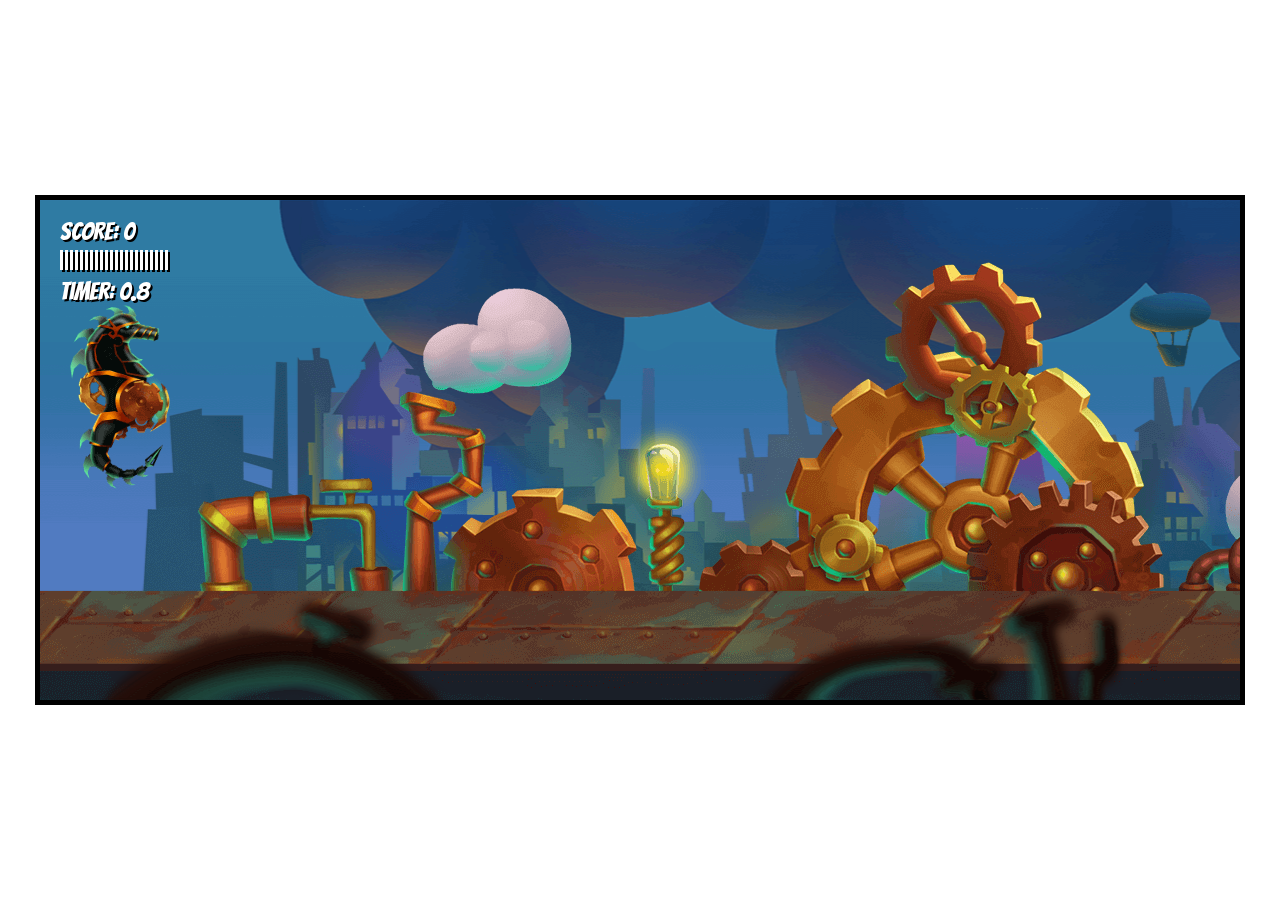
<file: JS GAME/index.html>
<!DOCTYPE html>
<html lang="en">
<head>
    <meta charset="UTF-8">
    <meta http-equiv="X-UA-Compatible" content="IE=edge">
    <meta name="viewport" content="width=device-width, initial-scale=1.0">
    <title>JavaScript Game</title>
    <link rel="preconnect" href="https://fonts.googleapis.com"><link rel="preconnect" href="https://fonts.gstatic.com" crossorigin><link href="https://fonts.googleapis.com/css2?family=Bangers&display=swap" rel="stylesheet">
    <link rel="stylesheet" href="style.css">
</head>
<body>
    <canvas id="canvas1" ></canvas>
    
    <!-- character -->
    <img id="player" src="assets/player.png" alt="">
    <img id="angler1" src="assets/angler1.png" alt="">
    <img id="angler2" src="assets/angler2.png" alt="">
    <img id="lucky" src="assets/lucky.png" alt="">
    <img id="hivewhale" src="assets/hivewhale.png" alt="">
    <img id="drone" src="assets/drone.png" alt="">
    
    <!-- props -->
    <img id="projectile" src="assets/projectile.png" alt="">
    <img id="gears" src="assets/gears.png" alt="">
    <img id="smokeExplosion" src="assets/smokeExplosion.png" alt="">
    <img id="fireExplosion" src="assets/fireExplosion.png" alt="">

    <!-- environment -->
    <img id="layer1" src="assets/layer1.png" alt="">
    <img id="layer2" src="assets/layer2.png" alt="">
    <img id="layer3" src="assets/layer3.png" alt="">
    <img id="layer4" src="assets/layer4.png" alt="">

    <script src="script.js" ></script>
</body>
</html>
</file>
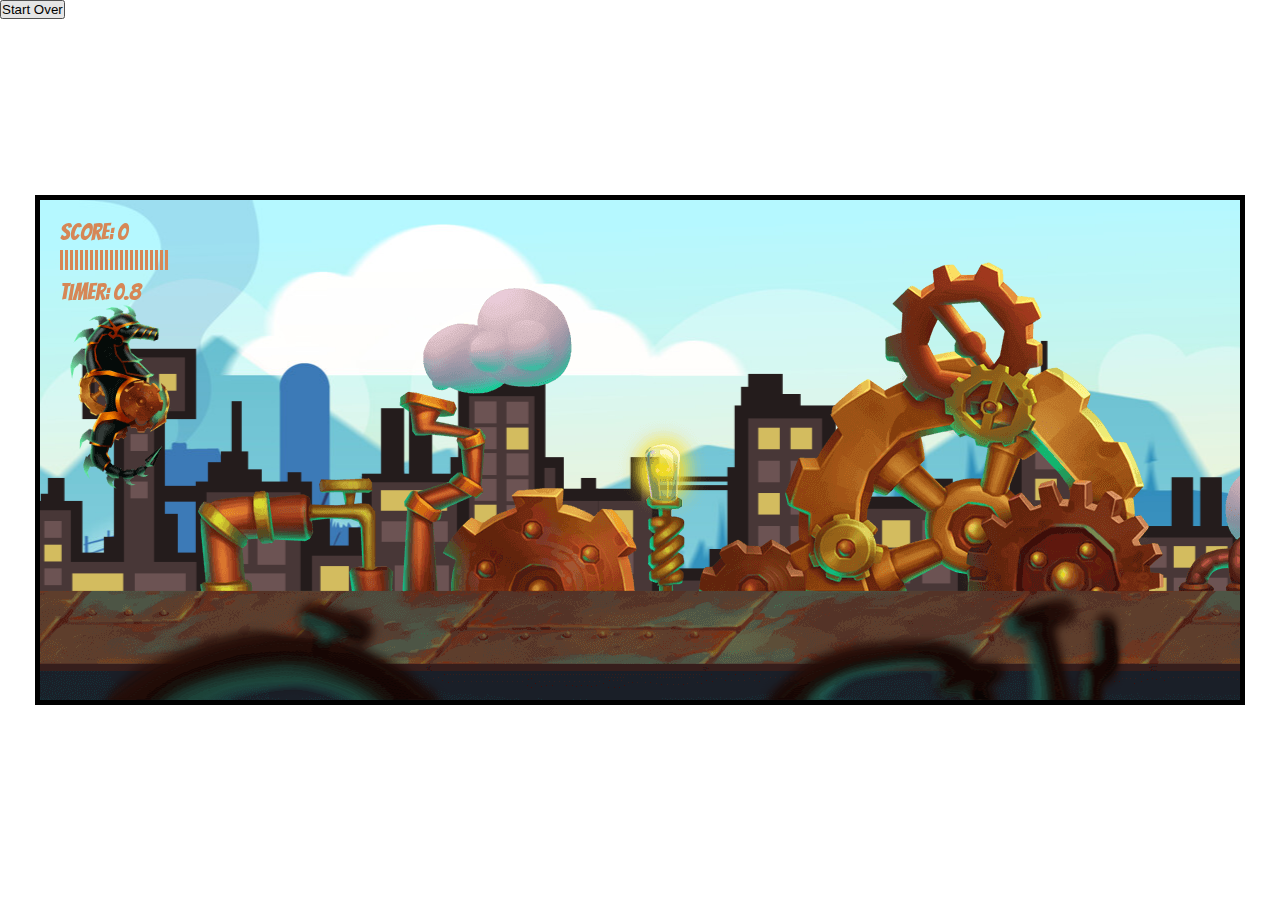
<file: JS GAME/index1.html>
<!DOCTYPE html>
<html lang="en">
<head>
    <meta charset="UTF-8">
    <meta http-equiv="X-UA-Compatible" content="IE=edge">
    <meta name="viewport" content="width=device-width, initial-scale=1.0">
    <title>JS game</title>
    <link rel="preconnect" href="https://fonts.googleapis.com">
    <link rel="preconnect" href="https://fonts.gstatic.com" crossorigin>
    <link href="https://fonts.googleapis.com/css2?family=Bangers&display=swap" rel="stylesheet">
    <link rel="stylesheet" href="style1.css">
</head>
<body>
    <canvas id="canvas1"></canvas>

    <!-- characters-->
    <img id="player" src="assets1/player.png">
    <img id="angler1" src="assets1/angler1.png">
    <img id="angler2" src="assets1/angler2.png">
    <img id="lucky" src="assets1/lucky.png">
    <img id="hivewhale" src="assets1/hivewhale.png">
    <img id="drone" src="assets1/drone.png">


    <!-- props-->
    <img id="projectile" src="assets1/projectile.png">
    <img id="gears" src="assets1/gears.png">
    <img id="smokeExplosion" src="assets1/smokeExplosion.png">
    <img id="fireExplosion" src="assets1/fireExplosion.png">


    <!-- environment-->
    <img id="layer1" src="assets1/layer1.jpg">
    <img id="layer2" src="assets1/layer2 (2).png">
    <img id="layer3" src="assets1/layer3.png">
    <img id="layer4" src="assets1/layer4.png">

    <script src="script1.js"></script>
</body>
</html>
</file>
<file: JS GAME/style.css>
* {
    margin: 0;
    padding: 0;
    box-sizing: border-box;
}

#canvas1 {
    border: 5px solid black;
    position: absolute;
    top: 50%;
    left: 50%;
    transform: translate(-50%, -50%);
    background: #4d79bc;
    max-width: 100%;
    max-height: 100%;
    font-family: 'Bangers', cursive;

}

#layer1, #layer2, #layer3, #layer4, #player, #angler1, #angler2, #lucky, #projectile, #gears, #hivewhale, #drone, #smokeExplosion, #fireExplosion {
    display: none;
}
</file>
<file: JS GAME/style1.css>
* {
    margin: 0;
    padding: 0;
    box-sizing: border-box;
}

#canvas1 {
    border: 5px solid black;
    position: absolute;
    top: 50%;
    left: 50%;
    transform: translate(-50%, -50%);
    background: #4d79bc;
    max-width: 100%;
    max-height: 100%;
    font-family: 'Bangers', cursive;
}

#layer1, #layer2, #layer3, #layer4, #player, #angler1, #angler2,
 #lucky, #projectile, #gears, #hivewhale, #drone, #smokeExplosion,
 #fireExplosion {
    display: none;
}
</file>
